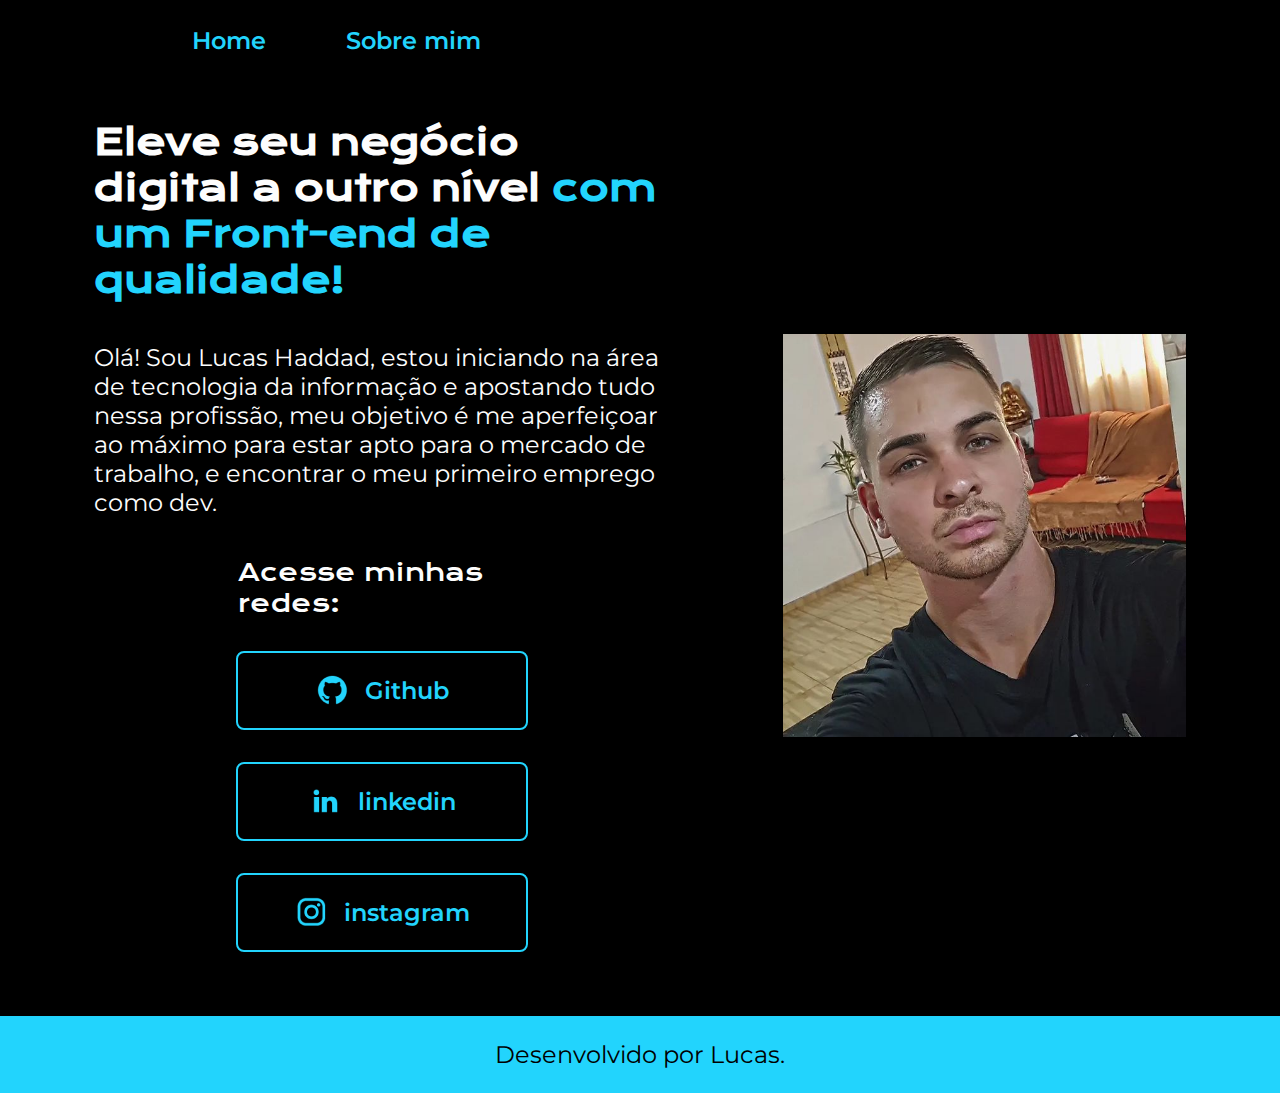
<file: index.html>
<!DOCTYPE html>
<html lang="pt-br">
    <head>
        <meta charset="UTF-8">
        <meta http-equiv="X-UA-Compatible" content="IE=edge">
        <meta name="viewport" content="width=device-width, initial-scale=1.0">   
        <title> Curso Alura HTML & CSS</title>
        <link rel="stylesheet" href="./styles/style.css">
    </head>
    <body>
        <header class="cabeçalho">
            <nav class="cabeçalho__menu">
                <a class="cabeçalho__menu__links" href="index.html">Home</a>
                <a class="cabeçalho__menu__links" href="about.html">Sobre mim</a>
            </nav>
        </header>
        <main class="apresentaçao">
            <section class="apresentaçao__conteudo">
                <h1 class="apresentaçao__conteudo__titulo">Eleve seu negócio digital a outro nível <strong class="titulo-destaque">com um Front-end de qualidade!</strong></h1>
                <p class="apresentaçao__conteudo__texto">Olá! Sou Lucas Haddad, estou iniciando na área de tecnologia da informação e apostando tudo nessa profissão, meu objetivo é me aperfeiçoar ao máximo para estar apto para o mercado de trabalho, e encontrar o meu primeiro emprego como dev. </p>
                <div class="apresentaçao__links">
                    <h2 class="apresentaçao__links__subtitulo">Acesse minhas redes:</h2>
                    <a class="apresentaçao__links__navegacao" href="https://github.com/Haddad0799">
                        <img src="./assets/github.png" alt="github lucas haddad">
                        Github
                    </a>
                    <a class="apresentaçao__links__navegacao" href="https://www.linkedin.com/in/lucas-haddad-17a6a2264/">
                        <img src="./assets/linkedin.png" alt="linkedin lucas haddad">
                        linkedin
                    </a>
                    <a class="apresentaçao__links__navegacao" href="https://www.instagram.com/lucas.haddad___/">
                        <img src="./assets/instagram.png" alt="instagram lucas haddad">
                        instagram
                    </a>
                </div>
            </section>
            <img  class="apresentaçao__imagem" src="./assets/fotolucas1.webp" alt="foto Lucas 1">     
       </main>
       <footer class="rodape">
        <p class="rodape__texto">Desenvolvido por Lucas.</p>
       </footer>
    </body>
</html>
</file>
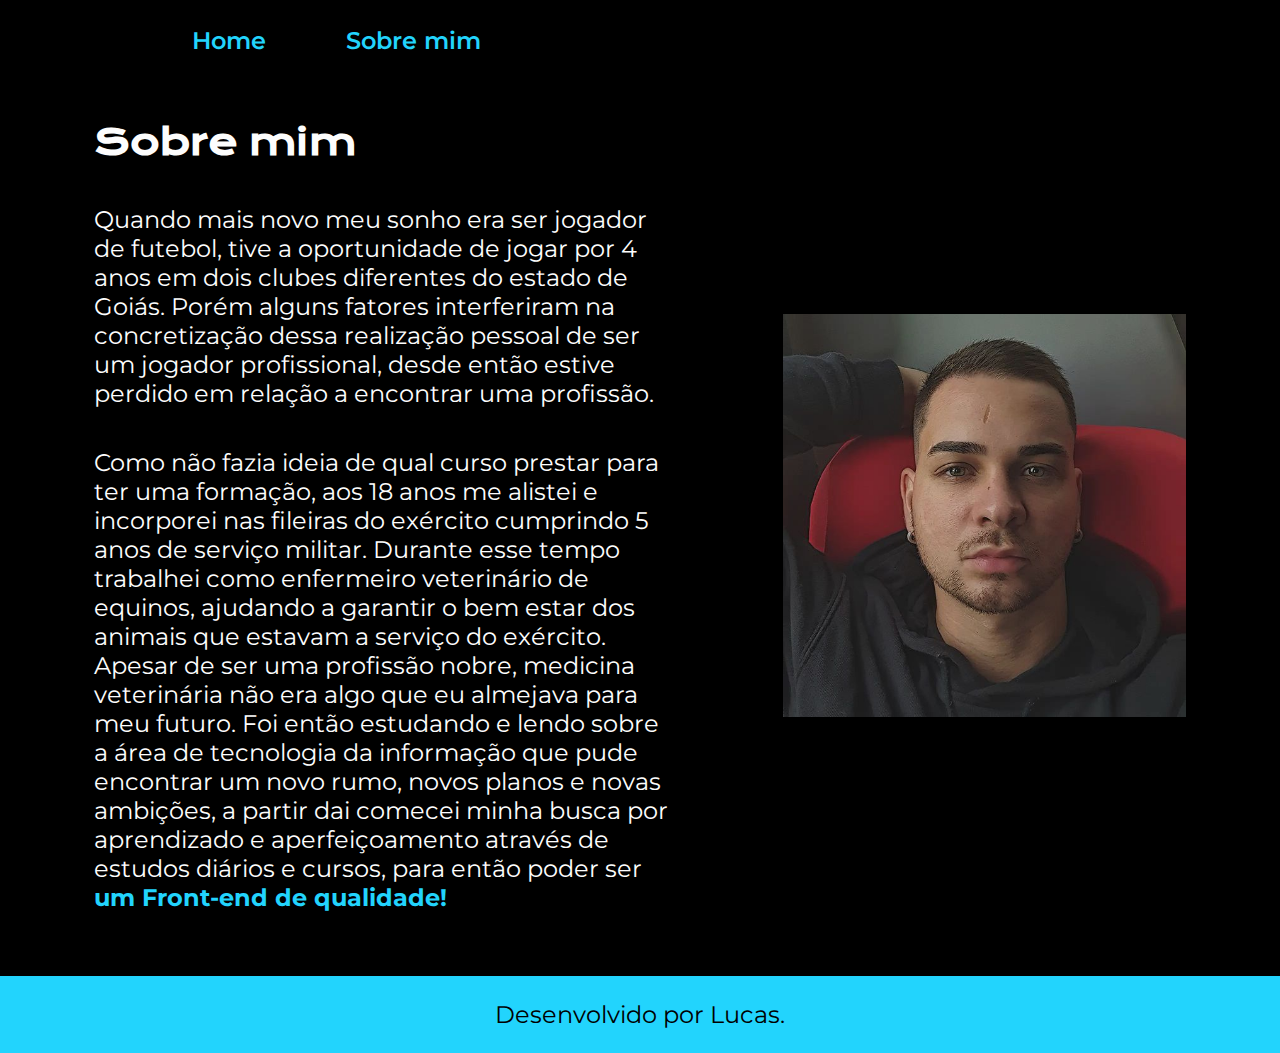
<file: about.html>
<!DOCTYPE html>
<html lang="pt-br">
<head>
    <meta charset="UTF-8">
    <meta http-equiv="X-UA-Compatible" content="IE=edge">
    <meta name="viewport" content="width=device-width, initial-scale=1.0">
    <title>Sobre mim</title>
    <link rel="stylesheet" href="./styles/style.css">
</head>
<body>
    <header class="cabeçalho">
            <nav class="cabeçalho__menu">
                <a class="cabeçalho__menu__links" href="index.html">Home</a>
                <a class="cabeçalho__menu__links" href="about.html">Sobre mim</a>
            </nav>
</header>
    <Main class="apresentaçao">
        <section class="apresentaçao__conteudo">
            <h1 class="apresentaçao__conteudo__titulo">Sobre mim</h1>
            <p class="apresentaçao__conteudo__texto">Quando mais novo meu sonho era ser jogador de futebol, tive a oportunidade de jogar por 4 anos em dois clubes diferentes do estado de Goiás. Porém alguns fatores interferiram na concretização dessa realização pessoal de ser um jogador profissional, desde então estive perdido em relação a encontrar uma profissão. </p>
            <p class="apresentaçao__conteudo__texto"> Como não fazia ideia de qual curso prestar para ter uma formação, aos 18 anos me alistei e incorporei nas fileiras do exército cumprindo 5 anos de serviço militar. Durante esse tempo trabalhei como enfermeiro veterinário de equinos, ajudando a garantir o bem estar dos animais que estavam a serviço do exército. Apesar de ser uma profissão nobre, medicina veterinária não era algo que eu almejava para meu futuro. Foi então estudando e lendo sobre a área de tecnologia da informação que pude encontrar um novo rumo, novos planos e novas ambições, a partir dai comecei minha busca por aprendizado e aperfeiçoamento através de estudos diários e cursos, para então poder ser <strong class="titulo-destaque">um Front-end de qualidade!</strong></p>
        </section>
    <img class="apresentaçao__imagem" src="./assets/fotolucas2.webp" alt="foto lucas 2">
    </Main>
    <footer class="rodape">
        <p class="rodape__texto">Desenvolvido por Lucas.</p>
    </footer>
</body>
</html>
</file>
<file: styles/style.css>
@import url('https://fonts.googleapis.com/css2?family=Krona+One&display=swap');

@import url('https://fonts.googleapis.com/css2?family=Krona+One&family=Montserrat&display=swap');

@import url('https://fonts.googleapis.com/css2?family=Krona+One&family=Montserrat:wght@400;600&display=swap');

:root {
    --cor-primaria:  #000000;
    --cor-secundaria: #fdfdfd;
    --cor-terciaria: #22d4fd;
    --cor-hover:  #272727;

    --fonte-principal: 'Krona One', sans-serif;
    --fonte-secundaria: 'Montserrat', sans-serif;
} 


* {
    margin: 0;
    padding: 0;
}

.cabeçalho {
    padding: 2% 0% 0% 15%;

}

.cabeçalho__menu {
    display: flex;
    gap: 80px;
}


.cabeçalho__menu__links {
    color: var(--cor-terciaria);
    font-family: var(--fonte-secundaria);
    font-size: 1.5rem;
    font-weight: 600;
    text-decoration: none;
}


body {
    box-sizing: border-box;
    background-color: var(--cor-primaria);
}

h1 {
    color: var(--cor-secundaria);
}

p {
    color: var(--cor-secundaria);
}

.apresentaçao {
    padding: 5%;
    display: flex;
    align-items: center;
    justify-content: space-evenly;
    gap: 82px;
    
}

.apresentaçao__conteudo {
    width: 50%;
    display: flex;
    flex-direction: column;
    gap: 40px;

}


.apresentaçao__conteudo__titulo {
   font-size: 2.25rem;
   font-family: var(--fonte-principal);
}


.titulo-destaque {
    color: var(--cor-terciaria);             
}

.apresentaçao__conteudo__texto {
    font-size: 1.5rem;
    font-family: var(--fonte-secundaria);
}

.apresentaçao__links {
    display: flex;
    align-items: center;
    flex-direction: column;
    gap: 32px;
    justify-content: space-between;
}

.apresentaçao__links__subtitulo {
    color: var(--cor-secundaria);
    font-size: 1.5rem;
    font-family: var(--fonte-principal);
    font-weight: 400;
    width: 50%;
}


.apresentaçao__links__navegacao {
    display: flex;
    align-items: center;
    justify-content: center;
    gap: 16px;
    border: 2px solid var(--cor-terciaria);
    border-radius: 8px;
    border-color: var(--cor-terciaria);
    width: 50%;
    padding: 21.5px 0;
    color: var(--cor-terciaria);
    font-size: 1.5rem;
    font-weight: 600;
    font-family: var(--fonte-secundaria);
    text-align: center;
    text-decoration: none;
}

.apresentaçao__links__navegacao:hover {
    background-color: var(--cor-hover);
}


.apresentaçao__imagem {
    width: 35%;
}

.rodape {
    background-color: var(--cor-terciaria);
    padding: 24px;
    text-align: center;
    font-family: var(--fonte-secundaria);
    font-size: 1.5rem;
    font-weight: 400;
}

.rodape__texto {
    color: var(--cor-primaria);
}

@media (max-width: 1200px) {

    .cabeçalho {
        padding: 10% 10% 0% 15%;
    }

    .cabeçalho__menu {
        justify-content: center;
    }

    .apresentaçao   {
        flex-direction: column-reverse;
        padding: 5%;
    }

    .apresentaçao__conteudo {
        width: auto;
    }

    .apresentaçao__imagem {
        width: 50%;
    }

  
}
</file>
